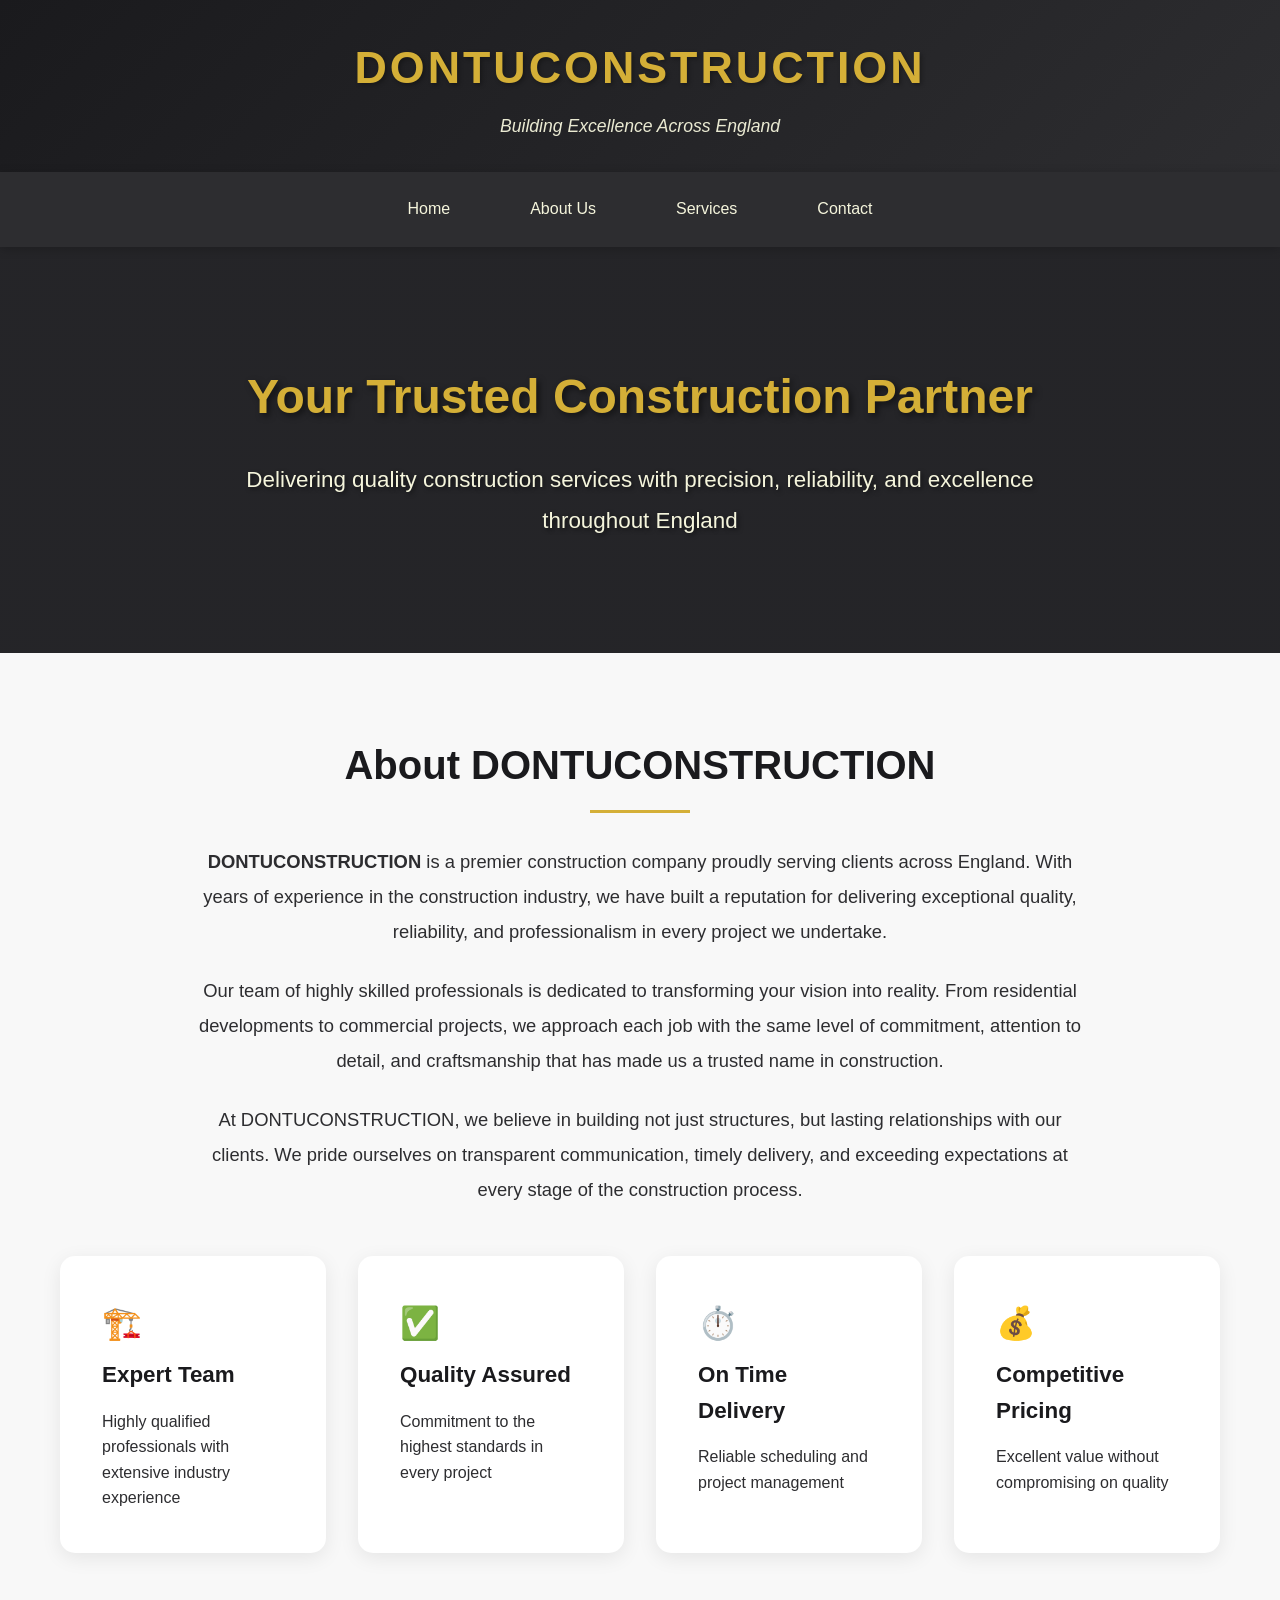
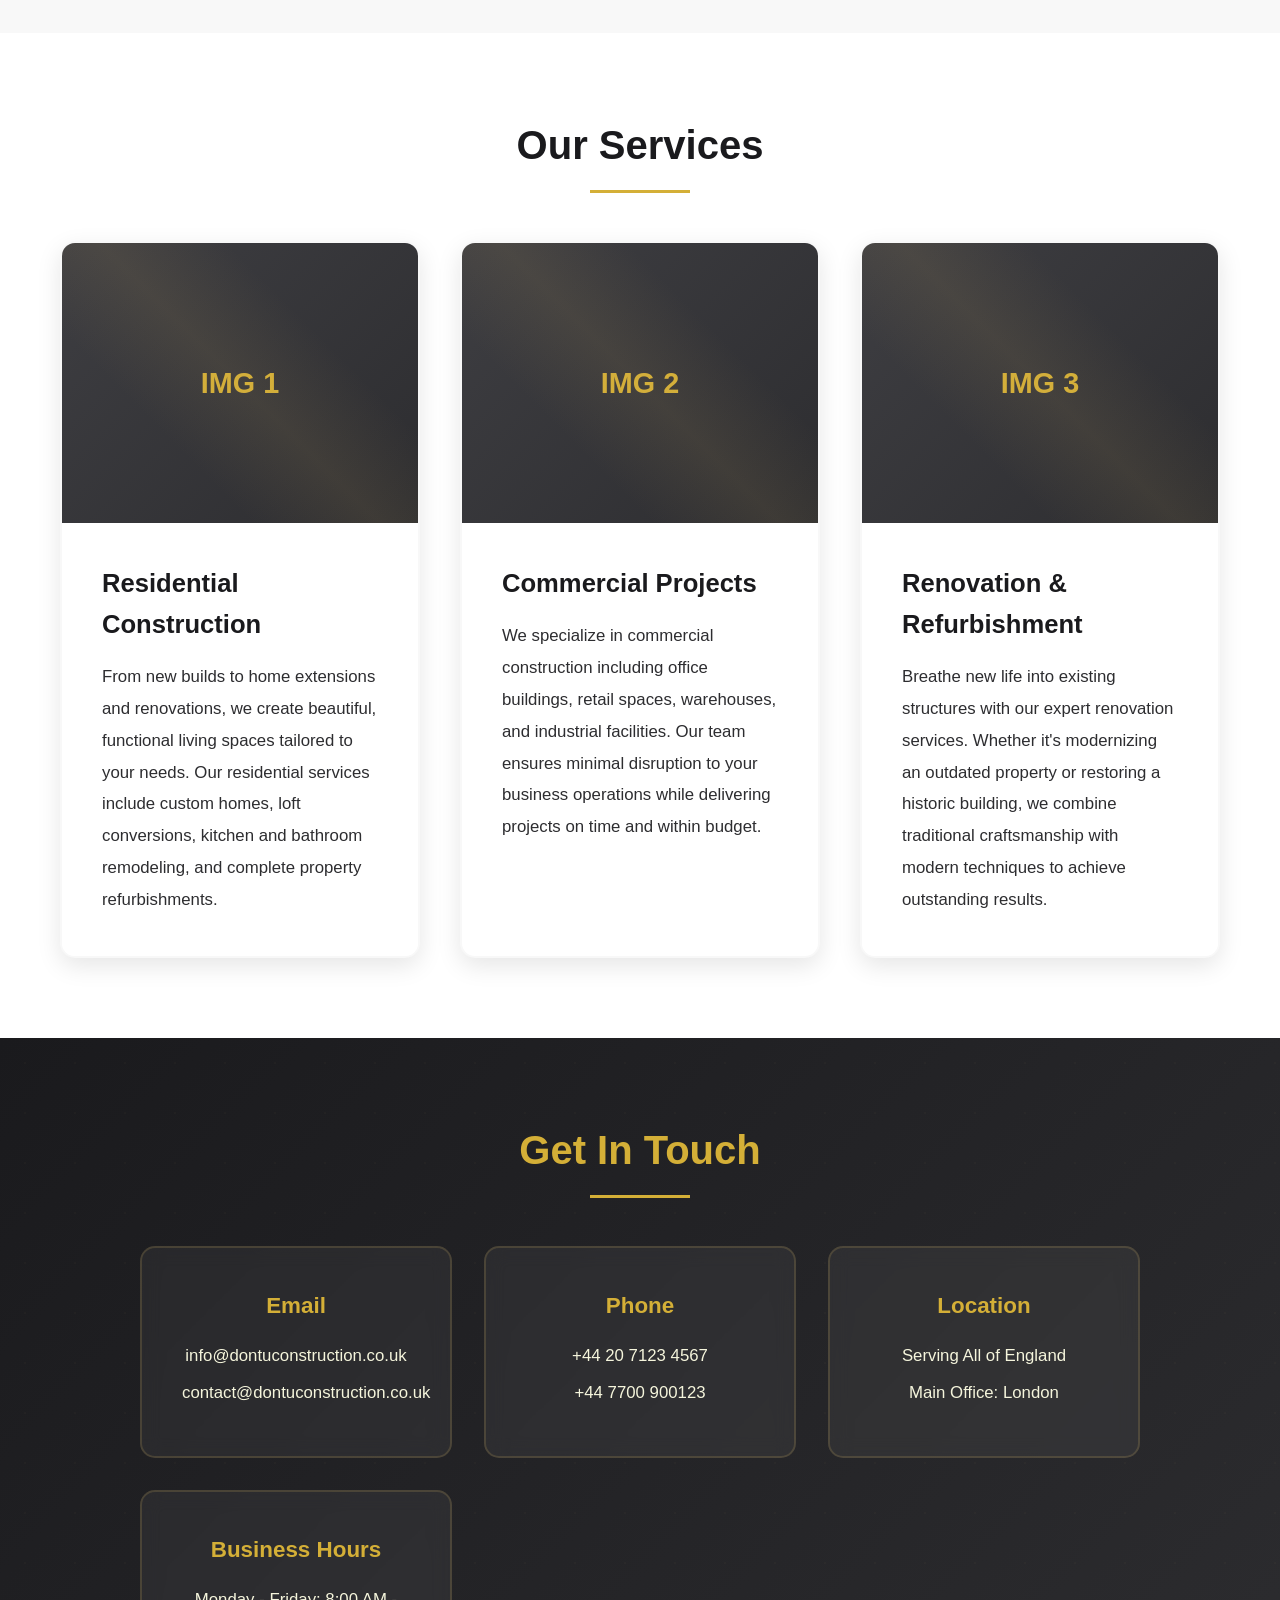
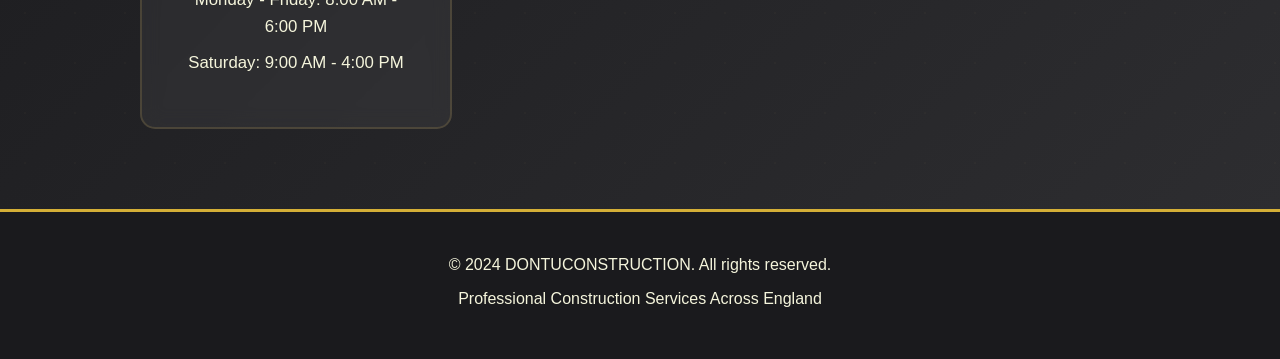
<file: index.html>
<!DOCTYPE html>
<html lang="en">
<head>
    <meta charset="UTF-8">
    <meta name="viewport" content="width=device-width, initial-scale=1.0">
    <title>DONTUCONSTRUCTION - Professional Building Services in England</title>
    <link rel="stylesheet" href="css/style.css">
</head>
<body>
    <!-- Header -->
    <header>
        <div class="container">
            <div class="header-content">
                <h1>DONTUCONSTRUCTION</h1>
                <p class="tagline">Building Excellence Across England</p>
            </div>
        </div>
    </header>

    <!-- Navigation -->
    <nav>
        <div class="container">
            <button class="hamburger" aria-label="Toggle menu">
                <span></span>
                <span></span>
                <span></span>
            </button>
            <ul class="nav-menu">
                <li><a href="#home">Home</a></li>
                <li><a href="#about">About Us</a></li>
                <li><a href="#services">Services</a></li>
                <li><a href="#contact">Contact</a></li>
            </ul>
        </div>
    </nav>

    <!-- Hero Section -->
    <section id="home" class="hero">
        <div class="container">
            <h2>Your Trusted Construction Partner</h2>
            <p>Delivering quality construction services with precision, reliability, and excellence throughout England</p>
        </div>
    </section>

    <!-- About Section -->
    <section id="about" class="about">
        <div class="container">
            <h2 class="fade-in">About DONTUCONSTRUCTION</h2>
            <div class="about-content fade-in">
                <p>
                    <strong>DONTUCONSTRUCTION</strong> is a premier construction company proudly serving clients across England. 
                    With years of experience in the construction industry, we have built a reputation for delivering 
                    exceptional quality, reliability, and professionalism in every project we undertake.
                </p>
                <p>
                    Our team of highly skilled professionals is dedicated to transforming your vision into reality. 
                    From residential developments to commercial projects, we approach each job with the same level of 
                    commitment, attention to detail, and craftsmanship that has made us a trusted name in construction.
                </p>
                <p>
                    At DONTUCONSTRUCTION, we believe in building not just structures, but lasting relationships with 
                    our clients. We pride ourselves on transparent communication, timely delivery, and exceeding 
                    expectations at every stage of the construction process.
                </p>
            </div>

            <div class="about-features">
                <div class="feature fade-in">
                    <h3 data-icon="🏗️">Expert Team</h3>
                    <p>Highly qualified professionals with extensive industry experience</p>
                </div>
                <div class="feature fade-in">
                    <h3 data-icon="✅">Quality Assured</h3>
                    <p>Commitment to the highest standards in every project</p>
                </div>
                <div class="feature fade-in">
                    <h3 data-icon="⏱️">On Time Delivery</h3>
                    <p>Reliable scheduling and project management</p>
                </div>
                <div class="feature fade-in">
                    <h3 data-icon="💰">Competitive Pricing</h3>
                    <p>Excellent value without compromising on quality</p>
                </div>
            </div>
        </div>
    </section>

    <!-- Services Section -->
    <section id="services" class="services">
        <div class="container">
            <h2 class="fade-in">Our Services</h2>
            <div class="services-grid">
                <div class="service-card fade-in">
                    <div class="service-image">IMG 1</div>
                    <div class="service-content">
                        <h3>Residential Construction</h3>
                        <p>
                            From new builds to home extensions and renovations, we create beautiful, 
                            functional living spaces tailored to your needs. Our residential services 
                            include custom homes, loft conversions, kitchen and bathroom remodeling, 
                            and complete property refurbishments.
                        </p>
                    </div>
                </div>

                <div class="service-card fade-in">
                    <div class="service-image">IMG 2</div>
                    <div class="service-content">
                        <h3>Commercial Projects</h3>
                        <p>
                            We specialize in commercial construction including office buildings, retail 
                            spaces, warehouses, and industrial facilities. Our team ensures minimal 
                            disruption to your business operations while delivering projects on time 
                            and within budget.
                        </p>
                    </div>
                </div>

                <div class="service-card fade-in">
                    <div class="service-image">IMG 3</div>
                    <div class="service-content">
                        <h3>Renovation & Refurbishment</h3>
                        <p>
                            Breathe new life into existing structures with our expert renovation services. 
                            Whether it's modernizing an outdated property or restoring a historic building, 
                            we combine traditional craftsmanship with modern techniques to achieve 
                            outstanding results.
                        </p>
                    </div>
                </div>
            </div>
        </div>
    </section>

    <!-- Contact Section -->
    <section id="contact" class="contact">
        <div class="container">
            <h2>Get In Touch</h2>
            <div class="contact-info">
                <div class="contact-item fade-in">
                    <h3>Email</h3>
                    <p><a href="mailto:info@dontuconstruction.co.uk">info@dontuconstruction.co.uk</a></p>
                    <p><a href="mailto:contact@dontuconstruction.co.uk">contact@dontuconstruction.co.uk</a></p>
                </div>

                <div class="contact-item fade-in">
                    <h3>Phone</h3>
                    <p><a href="tel:+442071234567">+44 20 7123 4567</a></p>
                    <p><a href="tel:+447700900123">+44 7700 900123</a></p>
                </div>

                <div class="contact-item fade-in">
                    <h3>Location</h3>
                    <p>Serving All of England</p>
                    <p>Main Office: London</p>
                </div>

                <div class="contact-item fade-in">
                    <h3>Business Hours</h3>
                    <p>Monday - Friday: 8:00 AM - 6:00 PM</p>
                    <p>Saturday: 9:00 AM - 4:00 PM</p>
                </div>
            </div>
        </div>
    </section>

    <!-- Footer -->
    <footer>
        <div class="container">
            <p>&copy; 2024 DONTUCONSTRUCTION. All rights reserved.</p>
            <p>Professional Construction Services Across England</p>
        </div>
    </footer>

    <!-- JavaScript -->
    <script src="js/script.js"></script>
</body>
</html>
</file>
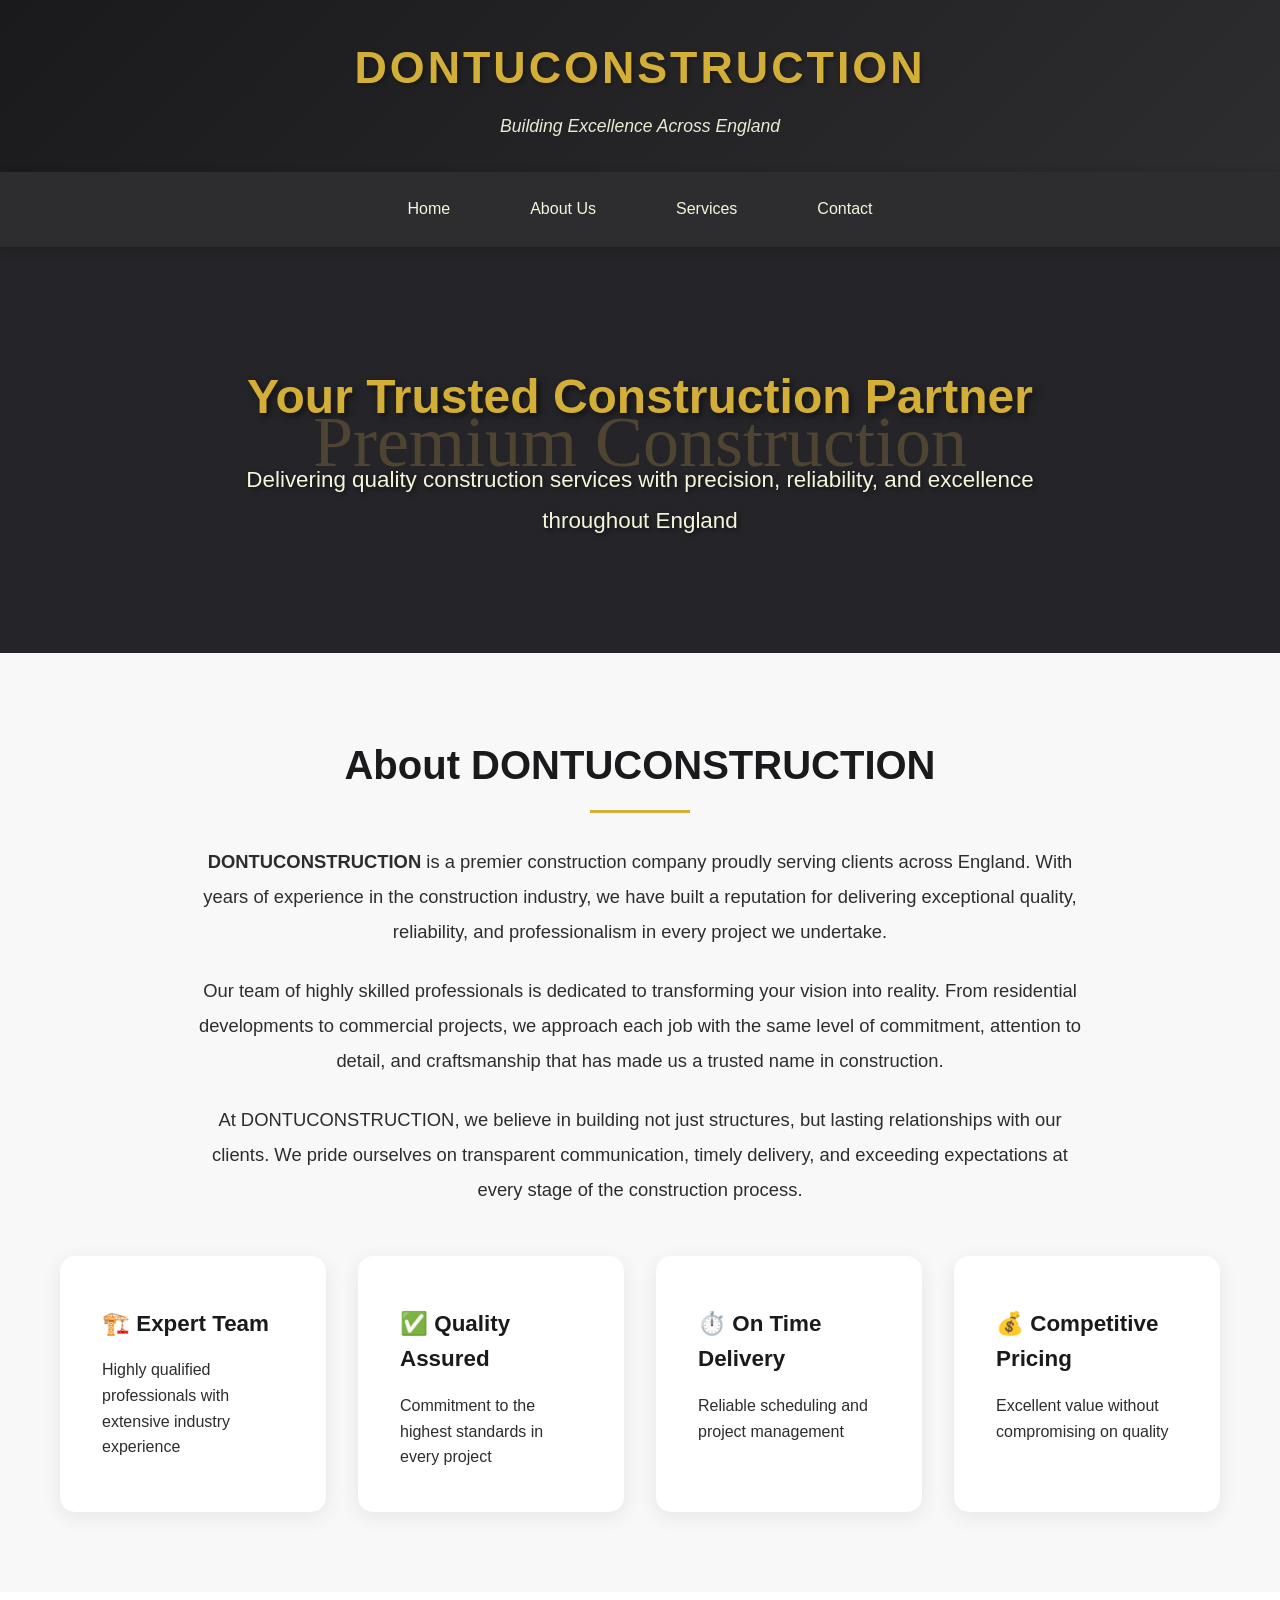
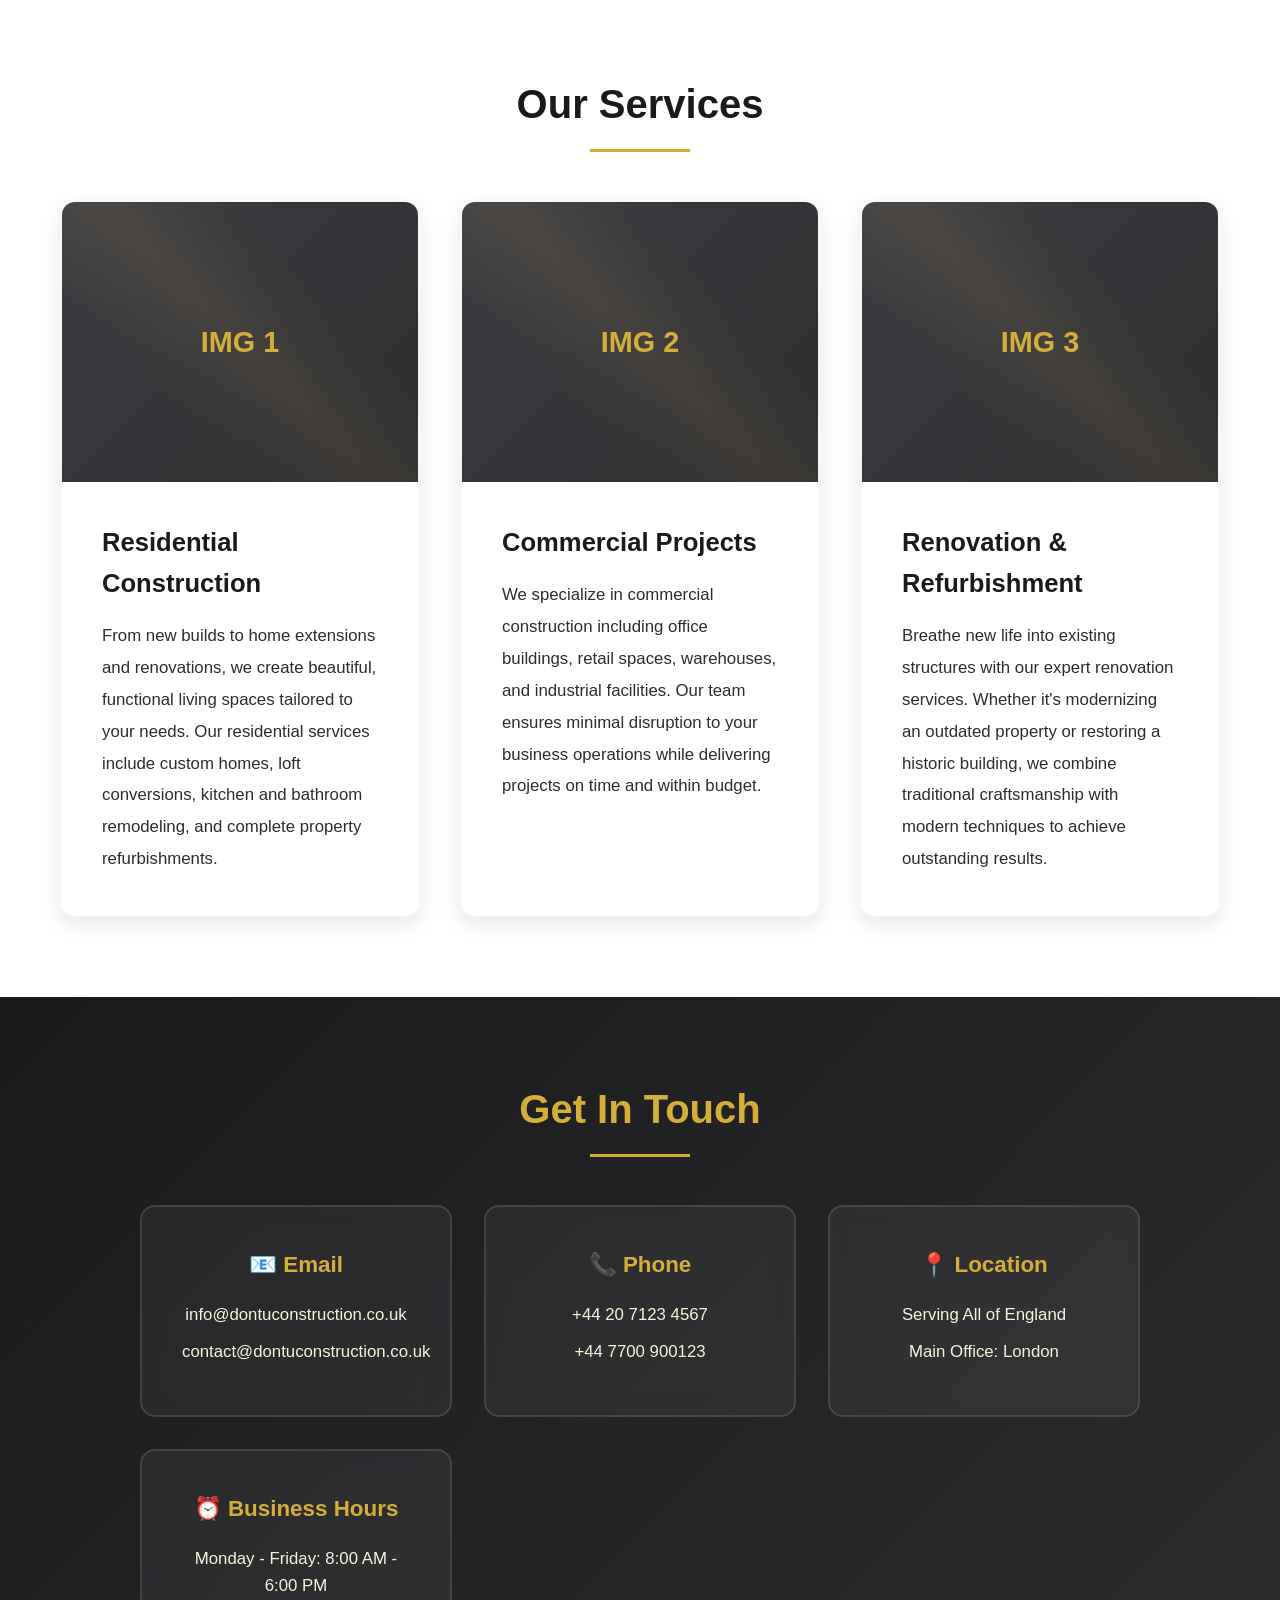
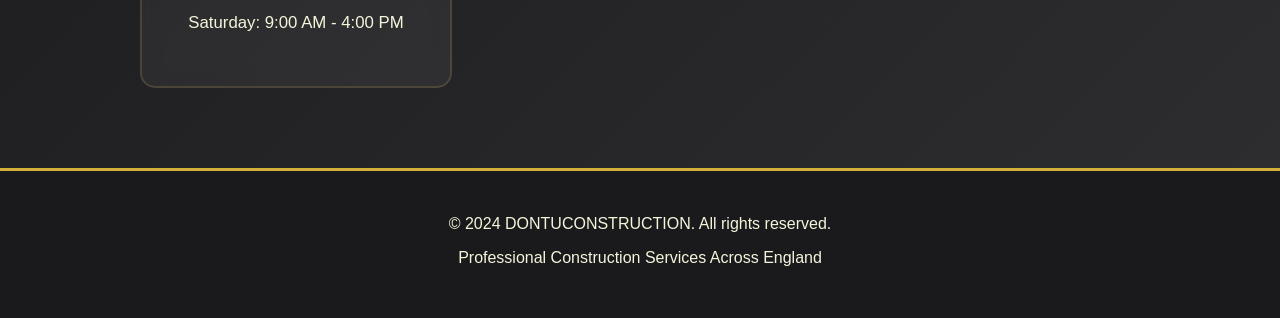
<file: dontu-construction (1).html>
<!DOCTYPE html>
<html lang="en">
<head>
    <meta charset="UTF-8">
    <meta name="viewport" content="width=device-width, initial-scale=1.0">
    <title>DONTUCONSTRUCTION - Professional Building Services in England</title>
    <style>
        * {
            margin: 0;
            padding: 0;
            box-sizing: border-box;
        }

        :root {
            --primary-gold: #C9A961;
            --secondary-gold: #D4AF37;
            --dark-charcoal: #1A1A1D;
            --medium-charcoal: #2D2D30;
            --light-charcoal: #3E3E42;
            --cream: #F5F5DC;
            --white: #FFFFFF;
            --light-gray: #F8F8F8;
        }

        body {
            font-family: 'Segoe UI', Tahoma, Geneva, Verdana, sans-serif;
            line-height: 1.6;
            color: var(--dark-charcoal);
            overflow-x: hidden;
        }

        /* Header */
        header {
            background: linear-gradient(135deg, var(--dark-charcoal) 0%, var(--medium-charcoal) 100%);
            color: var(--white);
            padding: 2rem 0;
            box-shadow: 0 4px 20px rgba(0,0,0,0.3);
        }

        .container {
            max-width: 1200px;
            margin: 0 auto;
            padding: 0 20px;
        }

        .header-content {
            text-align: center;
        }

        h1 {
            font-size: 2.8rem;
            margin-bottom: 0.5rem;
            letter-spacing: 3px;
            color: var(--secondary-gold);
            text-shadow: 2px 2px 4px rgba(0,0,0,0.3);
        }

        .tagline {
            font-size: 1.1rem;
            opacity: 0.95;
            font-style: italic;
            color: var(--cream);
        }

        /* Navigation */
        nav {
            background: var(--medium-charcoal);
            padding: 1rem 0;
            position: sticky;
            top: 0;
            z-index: 100;
            box-shadow: 0 2px 10px rgba(0,0,0,0.2);
        }

        nav ul {
            list-style: none;
            display: flex;
            justify-content: center;
            flex-wrap: wrap;
        }

        nav ul li {
            margin: 0 1.5rem;
        }

        nav ul li a {
            color: var(--cream);
            text-decoration: none;
            font-weight: 500;
            transition: all 0.3s ease;
            padding: 0.5rem 1rem;
            display: block;
            border-bottom: 2px solid transparent;
        }

        nav ul li a:hover,
        nav ul li a.active {
            color: var(--secondary-gold);
            border-bottom-color: var(--secondary-gold);
        }

        /* Hero Section */
        .hero {
            background: linear-gradient(rgba(26, 26, 29, 0.7), rgba(26, 26, 29, 0.7)), 
                        url('data:image/svg+xml;utf8,<svg xmlns="http://www.w3.org/2000/svg" viewBox="0 0 1200 600"><rect fill="%233E3E42" width="1200" height="600"/><text x="50%" y="50%" font-size="48" fill="%23C9A961" text-anchor="middle" dominant-baseline="middle">Premium Construction</text></svg>');
            background-size: cover;
            background-position: center;
            background-attachment: fixed;
            color: var(--white);
            padding: 7rem 0;
            text-align: center;
        }

        .hero h2 {
            font-size: 3rem;
            margin-bottom: 1.5rem;
            text-shadow: 3px 3px 6px rgba(0,0,0,0.5);
            color: var(--secondary-gold);
            font-weight: 700;
        }

        .hero p {
            font-size: 1.4rem;
            max-width: 800px;
            margin: 0 auto;
            text-shadow: 2px 2px 4px rgba(0,0,0,0.5);
            color: var(--cream);
            line-height: 1.8;
        }

        /* About Section */
        .about {
            padding: 5rem 0;
            background: var(--light-gray);
        }

        .about h2 {
            text-align: center;
            font-size: 2.5rem;
            margin-bottom: 2rem;
            color: var(--dark-charcoal);
            position: relative;
            padding-bottom: 1rem;
        }

        .about h2::after {
            content: '';
            position: absolute;
            bottom: 0;
            left: 50%;
            transform: translateX(-50%);
            width: 100px;
            height: 3px;
            background: var(--secondary-gold);
        }

        .about-content {
            max-width: 900px;
            margin: 0 auto;
            text-align: center;
        }

        .about-content p {
            font-size: 1.15rem;
            margin-bottom: 1.5rem;
            line-height: 1.9;
            color: var(--medium-charcoal);
        }

        .about-features {
            display: grid;
            grid-template-columns: repeat(auto-fit, minmax(250px, 1fr));
            gap: 2rem;
            margin-top: 3rem;
        }

        .feature {
            background: var(--white);
            padding: 2.5rem;
            border-radius: 15px;
            box-shadow: 0 5px 20px rgba(0,0,0,0.08);
            transition: all 0.4s ease;
            border: 2px solid transparent;
        }

        .feature:hover {
            transform: translateY(-10px);
            border-color: var(--primary-gold);
            box-shadow: 0 10px 30px rgba(201, 169, 97, 0.2);
        }

        .feature h3 {
            color: var(--dark-charcoal);
            margin-bottom: 1rem;
            font-size: 1.4rem;
        }

        .feature h3::before {
            content: attr(data-icon);
            font-size: 2rem;
            display: block;
            margin-bottom: 0.5rem;
            color: var(--secondary-gold);
        }

        .feature p {
            color: var(--medium-charcoal);
        }

        /* Services Section */
        .services {
            padding: 5rem 0;
            background: var(--white);
        }

        .services h2 {
            text-align: center;
            font-size: 2.5rem;
            margin-bottom: 3rem;
            color: var(--dark-charcoal);
            position: relative;
            padding-bottom: 1rem;
        }

        .services h2::after {
            content: '';
            position: absolute;
            bottom: 0;
            left: 50%;
            transform: translateX(-50%);
            width: 100px;
            height: 3px;
            background: var(--secondary-gold);
        }

        .services-grid {
            display: grid;
            grid-template-columns: repeat(auto-fit, minmax(320px, 1fr));
            gap: 2.5rem;
        }

        .service-card {
            background: var(--white);
            border-radius: 15px;
            overflow: hidden;
            box-shadow: 0 8px 25px rgba(0,0,0,0.1);
            transition: all 0.4s ease;
            border: 2px solid var(--light-gray);
        }

        .service-card:hover {
            transform: translateY(-15px);
            box-shadow: 0 15px 40px rgba(201, 169, 97, 0.25);
            border-color: var(--primary-gold);
        }

        .service-image {
            width: 100%;
            height: 280px;
            background: linear-gradient(135deg, var(--light-charcoal) 0%, var(--medium-charcoal) 100%);
            display: flex;
            align-items: center;
            justify-content: center;
            font-size: 1.8rem;
            color: var(--secondary-gold);
            font-weight: bold;
            position: relative;
            overflow: hidden;
        }

        .service-image::after {
            content: '';
            position: absolute;
            top: 0;
            left: 0;
            right: 0;
            bottom: 0;
            background: linear-gradient(45deg, transparent 30%, rgba(201, 169, 97, 0.1) 50%, transparent 70%);
            animation: shimmer 3s infinite;
        }

        @keyframes shimmer {
            0%, 100% { transform: translateX(-100%); }
            50% { transform: translateX(100%); }
        }

        .service-content {
            padding: 2.5rem;
            background: var(--white);
        }

        .service-content h3 {
            color: var(--dark-charcoal);
            margin-bottom: 1rem;
            font-size: 1.6rem;
            font-weight: 600;
        }

        .service-content p {
            color: var(--medium-charcoal);
            line-height: 1.9;
            font-size: 1.05rem;
        }

        /* Contact Section */
        .contact {
            padding: 5rem 0;
            background: linear-gradient(135deg, var(--dark-charcoal) 0%, var(--medium-charcoal) 100%);
            color: var(--white);
            position: relative;
            overflow: hidden;
        }

        .contact::before {
            content: '';
            position: absolute;
            top: 0;
            left: 0;
            right: 0;
            bottom: 0;
            background: url('data:image/svg+xml;utf8,<svg xmlns="http://www.w3.org/2000/svg" viewBox="0 0 100 100"><circle cx="50" cy="50" r="1" fill="%23C9A961" opacity="0.1"/></svg>');
            background-size: 50px 50px;
            opacity: 0.3;
        }

        .contact h2 {
            text-align: center;
            font-size: 2.5rem;
            margin-bottom: 3rem;
            color: var(--secondary-gold);
            position: relative;
            z-index: 1;
            padding-bottom: 1rem;
        }

        .contact h2::after {
            content: '';
            position: absolute;
            bottom: 0;
            left: 50%;
            transform: translateX(-50%);
            width: 100px;
            height: 3px;
            background: var(--secondary-gold);
        }

        .contact-info {
            max-width: 1000px;
            margin: 0 auto;
            display: grid;
            grid-template-columns: repeat(auto-fit, minmax(280px, 1fr));
            gap: 2rem;
            position: relative;
            z-index: 1;
        }

        .contact-item {
            background: rgba(255,255,255,0.05);
            padding: 2.5rem;
            border-radius: 15px;
            text-align: center;
            backdrop-filter: blur(10px);
            transition: all 0.4s ease;
            border: 2px solid rgba(201, 169, 97, 0.2);
        }

        .contact-item:hover {
            background: rgba(201, 169, 97, 0.15);
            border-color: var(--secondary-gold);
            transform: translateY(-5px);
        }

        .contact-item h3 {
            font-size: 1.4rem;
            margin-bottom: 1.2rem;
            color: var(--secondary-gold);
            font-weight: 600;
        }

        .contact-item p {
            font-size: 1.05rem;
            margin-bottom: 0.6rem;
            color: var(--cream);
        }

        .contact-item a {
            color: var(--cream);
            text-decoration: none;
            transition: all 0.3s ease;
            display: inline-block;
        }

        .contact-item a:hover {
            color: var(--secondary-gold);
            transform: scale(1.05);
        }

        /* Footer */
        footer {
            background: var(--dark-charcoal);
            color: var(--cream);
            text-align: center;
            padding: 2.5rem 0;
            border-top: 3px solid var(--secondary-gold);
        }

        footer p {
            margin-bottom: 0.5rem;
            font-size: 1rem;
        }

        /* Responsive Design */
        @media (max-width: 992px) {
            .services-grid {
                grid-template-columns: repeat(auto-fit, minmax(280px, 1fr));
                gap: 2rem;
            }

            .about-features {
                grid-template-columns: repeat(auto-fit, minmax(220px, 1fr));
            }
        }

        @media (max-width: 768px) {
            h1 {
                font-size: 2rem;
                letter-spacing: 2px;
            }

            .tagline {
                font-size: 1rem;
            }

            .hero {
                padding: 4rem 0;
                background-attachment: scroll;
            }

            .hero h2 {
                font-size: 2rem;
            }

            .hero p {
                font-size: 1.1rem;
                padding: 0 1rem;
            }

            nav ul {
                flex-direction: column;
                align-items: center;
                padding: 0;
            }

            nav ul li {
                margin: 0.3rem 0;
                width: 100%;
                text-align: center;
            }

            nav ul li a {
                padding: 0.8rem 1rem;
            }

            .about,
            .services,
            .contact {
                padding: 3rem 0;
            }

            .about h2,
            .services h2,
            .contact h2 {
                font-size: 2rem;
            }

            .about-content p {
                font-size: 1.05rem;
            }

            .services-grid {
                grid-template-columns: 1fr;
                gap: 2rem;
            }

            .service-image {
                height: 220px;
            }

            .service-content {
                padding: 1.5rem;
            }

            .service-content h3 {
                font-size: 1.4rem;
            }

            .contact-info {
                grid-template-columns: 1fr;
                gap: 1.5rem;
            }

            .contact-item {
                padding: 2rem;
            }

            .about-features {
                grid-template-columns: 1fr;
                gap: 1.5rem;
            }

            .feature {
                padding: 2rem;
            }
        }

        @media (max-width: 480px) {
            .container {
                padding: 0 15px;
            }

            h1 {
                font-size: 1.6rem;
            }

            .hero h2 {
                font-size: 1.6rem;
            }

            .hero p {
                font-size: 1rem;
            }

            .about h2,
            .services h2,
            .contact h2 {
                font-size: 1.7rem;
            }

            .service-image {
                height: 200px;
                font-size: 1.5rem;
            }

            .service-content h3 {
                font-size: 1.3rem;
            }

            .service-content p {
                font-size: 1rem;
            }

            nav {
                padding: 0.5rem 0;
            }
        }

        /* Scroll Animation */
        .fade-in {
            opacity: 0;
            transform: translateY(30px);
            transition: opacity 0.6s, transform 0.6s;
        }

        .fade-in.visible {
            opacity: 1;
            transform: translateY(0);
        }
    </style>
</head>
<body>
    <!-- Header -->
    <header>
        <div class="container">
            <div class="header-content">
                <h1>DONTUCONSTRUCTION</h1>
                <p class="tagline">Building Excellence Across England</p>
            </div>
        </div>
    </header>

    <!-- Navigation -->
    <nav>
        <ul>
            <li><a href="#home">Home</a></li>
            <li><a href="#about">About Us</a></li>
            <li><a href="#services">Services</a></li>
            <li><a href="#contact">Contact</a></li>
        </ul>
    </nav>

    <!-- Hero Section -->
    <section id="home" class="hero">
        <div class="container">
            <h2>Your Trusted Construction Partner</h2>
            <p>Delivering quality construction services with precision, reliability, and excellence throughout England</p>
        </div>
    </section>

    <!-- About Section -->
    <section id="about" class="about">
        <div class="container">
            <h2 class="fade-in">About DONTUCONSTRUCTION</h2>
            <div class="about-content fade-in">
                <p>
                    <strong>DONTUCONSTRUCTION</strong> is a premier construction company proudly serving clients across England. 
                    With years of experience in the construction industry, we have built a reputation for delivering 
                    exceptional quality, reliability, and professionalism in every project we undertake.
                </p>
                <p>
                    Our team of highly skilled professionals is dedicated to transforming your vision into reality. 
                    From residential developments to commercial projects, we approach each job with the same level of 
                    commitment, attention to detail, and craftsmanship that has made us a trusted name in construction.
                </p>
                <p>
                    At DONTUCONSTRUCTION, we believe in building not just structures, but lasting relationships with 
                    our clients. We pride ourselves on transparent communication, timely delivery, and exceeding 
                    expectations at every stage of the construction process.
                </p>
            </div>

            <div class="about-features">
                <div class="feature fade-in">
                    <h3>🏗️ Expert Team</h3>
                    <p>Highly qualified professionals with extensive industry experience</p>
                </div>
                <div class="feature fade-in">
                    <h3>✅ Quality Assured</h3>
                    <p>Commitment to the highest standards in every project</p>
                </div>
                <div class="feature fade-in">
                    <h3>⏱️ On Time Delivery</h3>
                    <p>Reliable scheduling and project management</p>
                </div>
                <div class="feature fade-in">
                    <h3>💰 Competitive Pricing</h3>
                    <p>Excellent value without compromising on quality</p>
                </div>
            </div>
        </div>
    </section>

    <!-- Services Section -->
    <section id="services" class="services">
        <div class="container">
            <h2 class="fade-in">Our Services</h2>
            <div class="services-grid">
                <div class="service-card fade-in">
                    <div class="service-image">IMG 1</div>
                    <div class="service-content">
                        <h3>Residential Construction</h3>
                        <p>
                            From new builds to home extensions and renovations, we create beautiful, 
                            functional living spaces tailored to your needs. Our residential services 
                            include custom homes, loft conversions, kitchen and bathroom remodeling, 
                            and complete property refurbishments.
                        </p>
                    </div>
                </div>

                <div class="service-card fade-in">
                    <div class="service-image">IMG 2</div>
                    <div class="service-content">
                        <h3>Commercial Projects</h3>
                        <p>
                            We specialize in commercial construction including office buildings, retail 
                            spaces, warehouses, and industrial facilities. Our team ensures minimal 
                            disruption to your business operations while delivering projects on time 
                            and within budget.
                        </p>
                    </div>
                </div>

                <div class="service-card fade-in">
                    <div class="service-image">IMG 3</div>
                    <div class="service-content">
                        <h3>Renovation & Refurbishment</h3>
                        <p>
                            Breathe new life into existing structures with our expert renovation services. 
                            Whether it's modernizing an outdated property or restoring a historic building, 
                            we combine traditional craftsmanship with modern techniques to achieve 
                            outstanding results.
                        </p>
                    </div>
                </div>
            </div>
        </div>
    </section>

    <!-- Contact Section -->
    <section id="contact" class="contact">
        <div class="container">
            <h2>Get In Touch</h2>
            <div class="contact-info">
                <div class="contact-item fade-in">
                    <h3>📧 Email</h3>
                    <p><a href="mailto:info@dontuconstruction.co.uk">info@dontuconstruction.co.uk</a></p>
                    <p><a href="mailto:contact@dontuconstruction.co.uk">contact@dontuconstruction.co.uk</a></p>
                </div>

                <div class="contact-item fade-in">
                    <h3>📞 Phone</h3>
                    <p><a href="tel:+442071234567">+44 20 7123 4567</a></p>
                    <p><a href="tel:+447700900123">+44 7700 900123</a></p>
                </div>

                <div class="contact-item fade-in">
                    <h3>📍 Location</h3>
                    <p>Serving All of England</p>
                    <p>Main Office: London</p>
                </div>

                <div class="contact-item fade-in">
                    <h3>⏰ Business Hours</h3>
                    <p>Monday - Friday: 8:00 AM - 6:00 PM</p>
                    <p>Saturday: 9:00 AM - 4:00 PM</p>
                </div>
            </div>
        </div>
    </section>

    <!-- Footer -->
    <footer>
        <div class="container">
            <p>&copy; 2024 DONTUCONSTRUCTION. All rights reserved.</p>
            <p>Professional Construction Services Across England</p>
        </div>
    </footer>

    <!-- JavaScript for Scroll Animations -->
    <script>
        // Smooth scrolling for navigation links
        document.querySelectorAll('nav a').forEach(anchor => {
            anchor.addEventListener('click', function(e) {
                e.preventDefault();
                const targetId = this.getAttribute('href');
                const targetSection = document.querySelector(targetId);
                
                if (targetSection) {
                    targetSection.scrollIntoView({
                        behavior: 'smooth',
                        block: 'start'
                    });
                }
            });
        });

        // Intersection Observer for fade-in animations
        const observerOptions = {
            threshold: 0.1,
            rootMargin: '0px 0px -50px 0px'
        };

        const observer = new IntersectionObserver(function(entries) {
            entries.forEach(entry => {
                if (entry.isIntersecting) {
                    entry.target.classList.add('visible');
                }
            });
        }, observerOptions);

        // Observe all fade-in elements
        document.querySelectorAll('.fade-in').forEach(element => {
            observer.observe(element);
        });

        // Add active nav link highlighting on scroll
        window.addEventListener('scroll', () => {
            let current = '';
            const sections = document.querySelectorAll('section');
            
            sections.forEach(section => {
                const sectionTop = section.offsetTop;
                const sectionHeight = section.clientHeight;
                if (pageYOffset >= sectionTop - 200) {
                    current = section.getAttribute('id');
                }
            });

            document.querySelectorAll('nav a').forEach(link => {
                link.classList.remove('active');
                if (link.getAttribute('href') === `#${current}`) {
                    link.classList.add('active');
                }
            });
        });
    </script>
</body>
</html>
</file>
<file: css/style.css>
/* ==========================================
   DONTUCONSTRUCTION - Premium Styles
   ========================================== */

/* ========== RESET & VARIABLES ========== */
* {
    margin: 0;
    padding: 0;
    box-sizing: border-box;
}

:root {
    --primary-gold: #C9A961;
    --secondary-gold: #D4AF37;
    --dark-charcoal: #1A1A1D;
    --medium-charcoal: #2D2D30;
    --light-charcoal: #3E3E42;
    --cream: #F5F5DC;
    --white: #FFFFFF;
    --light-gray: #F8F8F8;
}

body {
    font-family: 'Segoe UI', Tahoma, Geneva, Verdana, sans-serif;
    line-height: 1.6;
    color: var(--dark-charcoal);
    overflow-x: hidden;
}

/* ========== UTILITY CLASSES ========== */
.container {
    max-width: 1200px;
    margin: 0 auto;
    padding: 0 20px;
}

/* ========== HEADER ========== */
header {
    background: linear-gradient(135deg, var(--dark-charcoal) 0%, var(--medium-charcoal) 100%);
    color: var(--white);
    padding: 2rem 0;
    box-shadow: 0 4px 20px rgba(0,0,0,0.3);
}

.header-content {
    text-align: center;
}

h1 {
    font-size: 2.8rem;
    margin-bottom: 0.5rem;
    letter-spacing: 3px;
    color: var(--secondary-gold);
    text-shadow: 2px 2px 4px rgba(0,0,0,0.3);
}

.tagline {
    font-size: 1.1rem;
    opacity: 0.95;
    font-style: italic;
    color: var(--cream);
}

/* ========== NAVIGATION ========== */
nav {
    background: var(--medium-charcoal);
    padding: 1rem 0;
    position: sticky;
    top: 0;
    z-index: 100;
    box-shadow: 0 2px 10px rgba(0,0,0,0.2);
}

nav .container {
    position: relative;
    display: flex;
    justify-content: center;
    align-items: center;
}

.hamburger {
    display: none;
    flex-direction: column;
    background: transparent;
    border: none;
    cursor: pointer;
    padding: 0.5rem;
    position: absolute;
    right: 0;
    top: 50%;
    transform: translateY(-50%);
    z-index: 101;
}

.hamburger span {
    width: 28px;
    height: 3px;
    background: var(--secondary-gold);
    margin: 4px 0;
    transition: all 0.3s ease;
    border-radius: 3px;
}

.hamburger.active span:nth-child(1) {
    transform: rotate(45deg) translate(8px, 8px);
}

.hamburger.active span:nth-child(2) {
    opacity: 0;
}

.hamburger.active span:nth-child(3) {
    transform: rotate(-45deg) translate(7px, -7px);
}

.nav-menu {
    list-style: none;
    display: flex;
    justify-content: center;
    flex-wrap: wrap;
    margin: 0;
    padding: 0;
}

.nav-menu li {
    margin: 0 1.5rem;
}

.nav-menu li a {
    color: var(--cream);
    text-decoration: none;
    font-weight: 500;
    transition: all 0.3s ease;
    padding: 0.5rem 1rem;
    display: block;
    border-bottom: 2px solid transparent;
}

.nav-menu li a:hover,
.nav-menu li a.active {
    color: var(--secondary-gold);
    border-bottom-color: var(--secondary-gold);
}

/* ========== HERO SECTION ========== */
.hero {
    background: linear-gradient(rgba(26, 26, 29, 0.7), rgba(26, 26, 29, 0.7)), 
                var(--light-charcoal);
    background-size: cover;
    background-position: center;
    background-attachment: fixed;
    color: var(--white);
    padding: 7rem 0;
    text-align: center;
}

.hero h2 {
    font-size: 3rem;
    margin-bottom: 1.5rem;
    text-shadow: 3px 3px 6px rgba(0,0,0,0.5);
    color: var(--secondary-gold);
    font-weight: 700;
}

.hero p {
    font-size: 1.4rem;
    max-width: 800px;
    margin: 0 auto;
    text-shadow: 2px 2px 4px rgba(0,0,0,0.5);
    color: var(--cream);
    line-height: 1.8;
}

/* ========== ABOUT SECTION ========== */
.about {
    padding: 5rem 0;
    background: var(--light-gray);
}

.about h2 {
    text-align: center;
    font-size: 2.5rem;
    margin-bottom: 2rem;
    color: var(--dark-charcoal);
    position: relative;
    padding-bottom: 1rem;
}

.about h2::after {
    content: '';
    position: absolute;
    bottom: 0;
    left: 50%;
    transform: translateX(-50%);
    width: 100px;
    height: 3px;
    background: var(--secondary-gold);
}

.about-content {
    max-width: 900px;
    margin: 0 auto;
    text-align: center;
}

.about-content p {
    font-size: 1.15rem;
    margin-bottom: 1.5rem;
    line-height: 1.9;
    color: var(--medium-charcoal);
}

.about-features {
    display: grid;
    grid-template-columns: repeat(auto-fit, minmax(250px, 1fr));
    gap: 2rem;
    margin-top: 3rem;
}

.feature {
    background: var(--white);
    padding: 2.5rem;
    border-radius: 15px;
    box-shadow: 0 5px 20px rgba(0,0,0,0.08);
    transition: all 0.4s ease;
    border: 2px solid transparent;
}

.feature:hover {
    transform: translateY(-10px);
    border-color: var(--primary-gold);
    box-shadow: 0 10px 30px rgba(201, 169, 97, 0.2);
}

.feature h3 {
    color: var(--dark-charcoal);
    margin-bottom: 1rem;
    font-size: 1.4rem;
}

.feature h3::before {
    content: attr(data-icon);
    font-size: 2rem;
    display: block;
    margin-bottom: 0.5rem;
    color: var(--secondary-gold);
}

.feature p {
    color: var(--medium-charcoal);
}

/* ========== SERVICES SECTION ========== */
.services {
    padding: 5rem 0;
    background: var(--white);
}

.services h2 {
    text-align: center;
    font-size: 2.5rem;
    margin-bottom: 3rem;
    color: var(--dark-charcoal);
    position: relative;
    padding-bottom: 1rem;
}

.services h2::after {
    content: '';
    position: absolute;
    bottom: 0;
    left: 50%;
    transform: translateX(-50%);
    width: 100px;
    height: 3px;
    background: var(--secondary-gold);
}

.services-grid {
    display: grid;
    grid-template-columns: repeat(auto-fit, minmax(320px, 1fr));
    gap: 2.5rem;
}

.service-card {
    background: var(--white);
    border-radius: 15px;
    overflow: hidden;
    box-shadow: 0 8px 25px rgba(0,0,0,0.1);
    transition: all 0.4s ease;
    border: 2px solid var(--light-gray);
}

.service-card:hover {
    transform: translateY(-15px);
    box-shadow: 0 15px 40px rgba(201, 169, 97, 0.25);
    border-color: var(--primary-gold);
}

.service-image {
    width: 100%;
    height: 280px;
    background: linear-gradient(135deg, var(--light-charcoal) 0%, var(--medium-charcoal) 100%);
    display: flex;
    align-items: center;
    justify-content: center;
    font-size: 1.8rem;
    color: var(--secondary-gold);
    font-weight: bold;
    position: relative;
    overflow: hidden;
}

.service-image::after {
    content: '';
    position: absolute;
    top: 0;
    left: 0;
    right: 0;
    bottom: 0;
    background: linear-gradient(45deg, transparent 30%, rgba(201, 169, 97, 0.1) 50%, transparent 70%);
    animation: shimmer 3s infinite;
}

@keyframes shimmer {
    0%, 100% { transform: translateX(-100%); }
    50% { transform: translateX(100%); }
}

.service-content {
    padding: 2.5rem;
    background: var(--white);
}

.service-content h3 {
    color: var(--dark-charcoal);
    margin-bottom: 1rem;
    font-size: 1.6rem;
    font-weight: 600;
}

.service-content p {
    color: var(--medium-charcoal);
    line-height: 1.9;
    font-size: 1.05rem;
}

/* ========== CONTACT SECTION ========== */
.contact {
    padding: 5rem 0;
    background: linear-gradient(135deg, var(--dark-charcoal) 0%, var(--medium-charcoal) 100%);
    color: var(--white);
    position: relative;
    overflow: hidden;
}

.contact::before {
    content: '';
    position: absolute;
    top: 0;
    left: 0;
    right: 0;
    bottom: 0;
    background-image: radial-gradient(circle, rgba(201, 169, 97, 0.1) 1px, transparent 1px);
    background-size: 50px 50px;
    opacity: 0.3;
}

.contact h2 {
    text-align: center;
    font-size: 2.5rem;
    margin-bottom: 3rem;
    color: var(--secondary-gold);
    position: relative;
    z-index: 1;
    padding-bottom: 1rem;
}

.contact h2::after {
    content: '';
    position: absolute;
    bottom: 0;
    left: 50%;
    transform: translateX(-50%);
    width: 100px;
    height: 3px;
    background: var(--secondary-gold);
}

.contact-info {
    max-width: 1000px;
    margin: 0 auto;
    display: grid;
    grid-template-columns: repeat(auto-fit, minmax(280px, 1fr));
    gap: 2rem;
    position: relative;
    z-index: 1;
}

.contact-item {
    background: rgba(255,255,255,0.05);
    padding: 2.5rem;
    border-radius: 15px;
    text-align: center;
    backdrop-filter: blur(10px);
    transition: all 0.4s ease;
    border: 2px solid rgba(201, 169, 97, 0.2);
}

.contact-item:hover {
    background: rgba(201, 169, 97, 0.15);
    border-color: var(--secondary-gold);
    transform: translateY(-5px);
}

.contact-item h3 {
    font-size: 1.4rem;
    margin-bottom: 1.2rem;
    color: var(--secondary-gold);
    font-weight: 600;
}

.contact-item p {
    font-size: 1.05rem;
    margin-bottom: 0.6rem;
    color: var(--cream);
}

.contact-item a {
    color: var(--cream);
    text-decoration: none;
    transition: all 0.3s ease;
    display: inline-block;
}

.contact-item a:hover {
    color: var(--secondary-gold);
    transform: scale(1.05);
}

/* ========== FOOTER ========== */
footer {
    background: var(--dark-charcoal);
    color: var(--cream);
    text-align: center;
    padding: 2.5rem 0;
    border-top: 3px solid var(--secondary-gold);
}

footer p {
    margin-bottom: 0.5rem;
    font-size: 1rem;
}

/* ========== ANIMATIONS ========== */
.fade-in {
    opacity: 0;
    transform: translateY(30px);
    transition: opacity 0.6s, transform 0.6s;
}

.fade-in.visible {
    opacity: 1;
    transform: translateY(0);
}

/* ========== RESPONSIVE DESIGN ========== */

/* Tablet */
@media (max-width: 992px) {
    .services-grid {
        grid-template-columns: repeat(auto-fit, minmax(280px, 1fr));
        gap: 2rem;
    }

    .about-features {
        grid-template-columns: repeat(auto-fit, minmax(220px, 1fr));
    }
}

/* Mobile Large */
@media (max-width: 768px) {
    header {
        padding: 1.5rem 0;
    }

    h1 {
        font-size: 1.8rem;
        letter-spacing: 1px;
        margin-bottom: 0.3rem;
    }

    .tagline {
        font-size: 0.9rem;
    }

    nav {
        padding: 0.8rem 0;
    }

    .hero {
        padding: 4rem 0;
        background-attachment: scroll;
    }

    .hero h2 {
        font-size: 2rem;
    }

    .hero p {
        font-size: 1.1rem;
        padding: 0 1rem;
    }

    /* Hamburger Menu Styles */
    .hamburger {
        display: flex;
    }

    nav .container {
        justify-content: space-between;
        padding: 0 20px;
    }

    .nav-menu {
        position: fixed;
        left: -100%;
        top: 60px;
        flex-direction: column;
        background: var(--dark-charcoal);
        width: 100%;
        text-align: center;
        transition: left 0.3s ease;
        box-shadow: 0 10px 27px rgba(0,0,0,0.3);
        max-height: calc(100vh - 60px);
        overflow-y: auto;
        padding: 0;
    }

    .nav-menu.active {
        left: 0;
    }

    .nav-menu li {
        margin: 0;
        width: 100%;
        border-bottom: 1px solid rgba(201, 169, 97, 0.1);
    }

    .nav-menu li:last-child {
        border-bottom: none;
    }

    .nav-menu li a {
        padding: 1.2rem;
        width: 100%;
        display: block;
        font-size: 1.1rem;
    }

    .nav-menu li a:hover {
        background: rgba(201, 169, 97, 0.15);
        border-bottom-color: transparent;
    }

    .about,
    .services,
    .contact {
        padding: 3rem 0;
    }

    .about h2,
    .services h2,
    .contact h2 {
        font-size: 2rem;
    }

    .about-content p {
        font-size: 1.05rem;
    }

    .services-grid {
        grid-template-columns: 1fr;
        gap: 2rem;
    }

    .service-image {
        height: 220px;
    }

    .service-content {
        padding: 1.5rem;
    }

    .service-content h3 {
        font-size: 1.4rem;
    }

    .contact-info {
        grid-template-columns: 1fr;
        gap: 1.5rem;
    }

    .contact-item {
        padding: 2rem;
    }

    .about-features {
        grid-template-columns: 1fr;
        gap: 1.5rem;
    }

    .feature {
        padding: 2rem;
    }
}

/* Mobile Small */
@media (max-width: 480px) {
    .container {
        padding: 0 15px;
    }

    header {
        padding: 1rem 0;
    }

    h1 {
        font-size: 1.5rem;
        letter-spacing: 0.5px;
    }

    .tagline {
        font-size: 0.85rem;
    }

    nav {
        padding: 0.6rem 0;
    }

    .hamburger span {
        width: 25px;
    }

    .nav-menu {
        top: 55px;
        max-height: calc(100vh - 55px);
    }

    .nav-menu li a {
        padding: 1rem;
        font-size: 1rem;
    }

    .hero h2 {
        font-size: 1.6rem;
    }

    .hero p {
        font-size: 1rem;
    }

    .about h2,
    .services h2,
    .contact h2 {
        font-size: 1.7rem;
    }

    .service-image {
        height: 200px;
        font-size: 1.5rem;
    }

    .service-content h3 {
        font-size: 1.3rem;
    }

    .service-content p {
        font-size: 1rem;
    }

    nav {
        padding: 0.5rem 0;
    }
}
</file>
